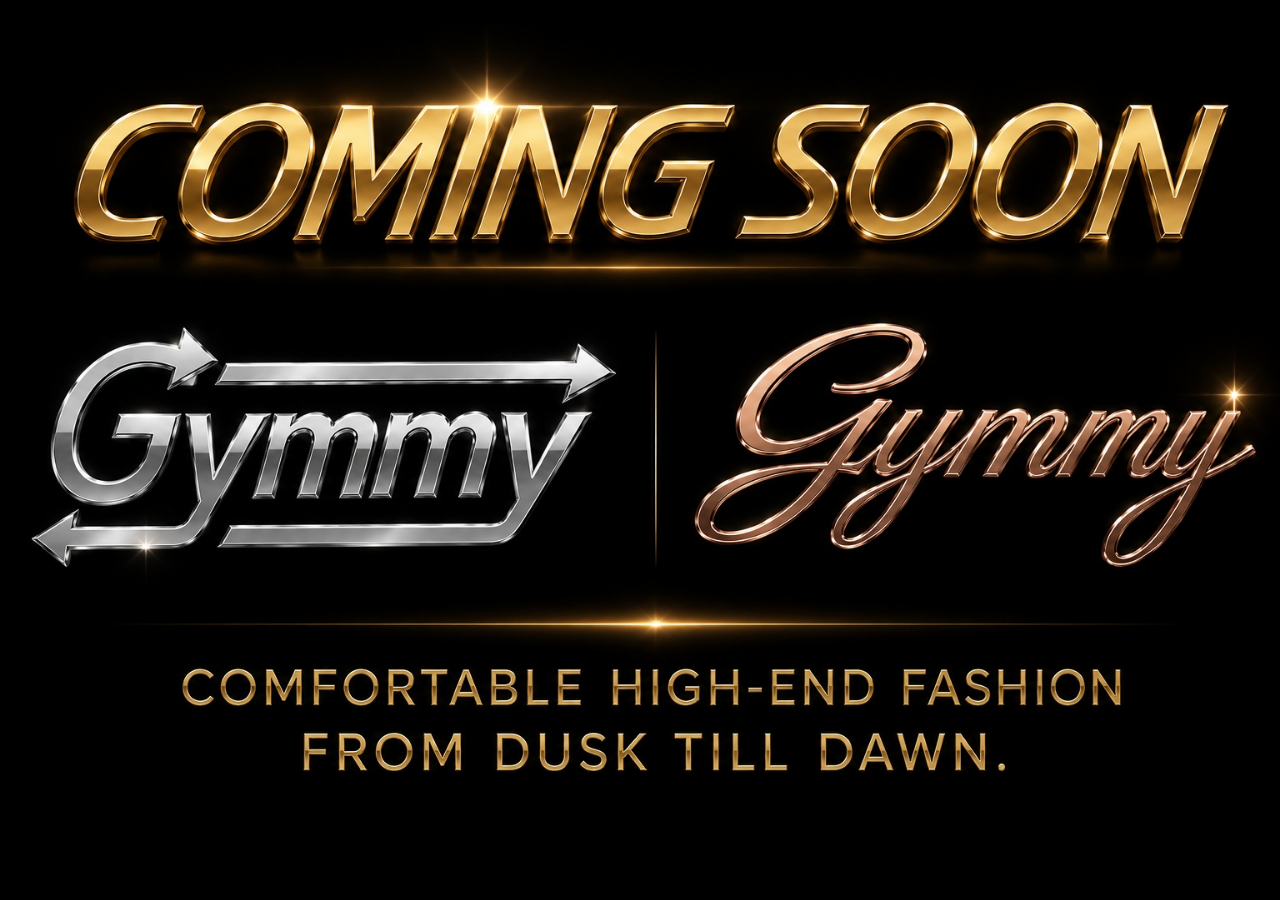
<file: index.html>
<!DOCTYPE html>
<html lang="en">
<head>
    <meta charset="UTF-8">
    <meta name="viewport" content="width=device-width, initial-scale=1.0">

    <title>GYMMY VIP — Coming Soon</title>

    <style>
        html,
        body {
            margin: 0;
            padding: 0;
            width: 100%;
            height: 100%;
            background: #000;
        }

        body {
            display: flex;
            justify-content: center;
            align-items: center;
            overflow: hidden;
        }

        .landing-page {
            width: 100%;
            display: flex;
            justify-content: center;
            align-items: center;
        }

        .landing-page img {
            display: block;
            width: 100%;
            height: auto;
        }
    </style>
</head>

<body>

    <div class="landing-page">
        <img
            src="gymmy-coming-soon.jpg"
            alt="GYMMY VIP — Coming Soon"
        >
    </div>

</body>
</html>
</file>
